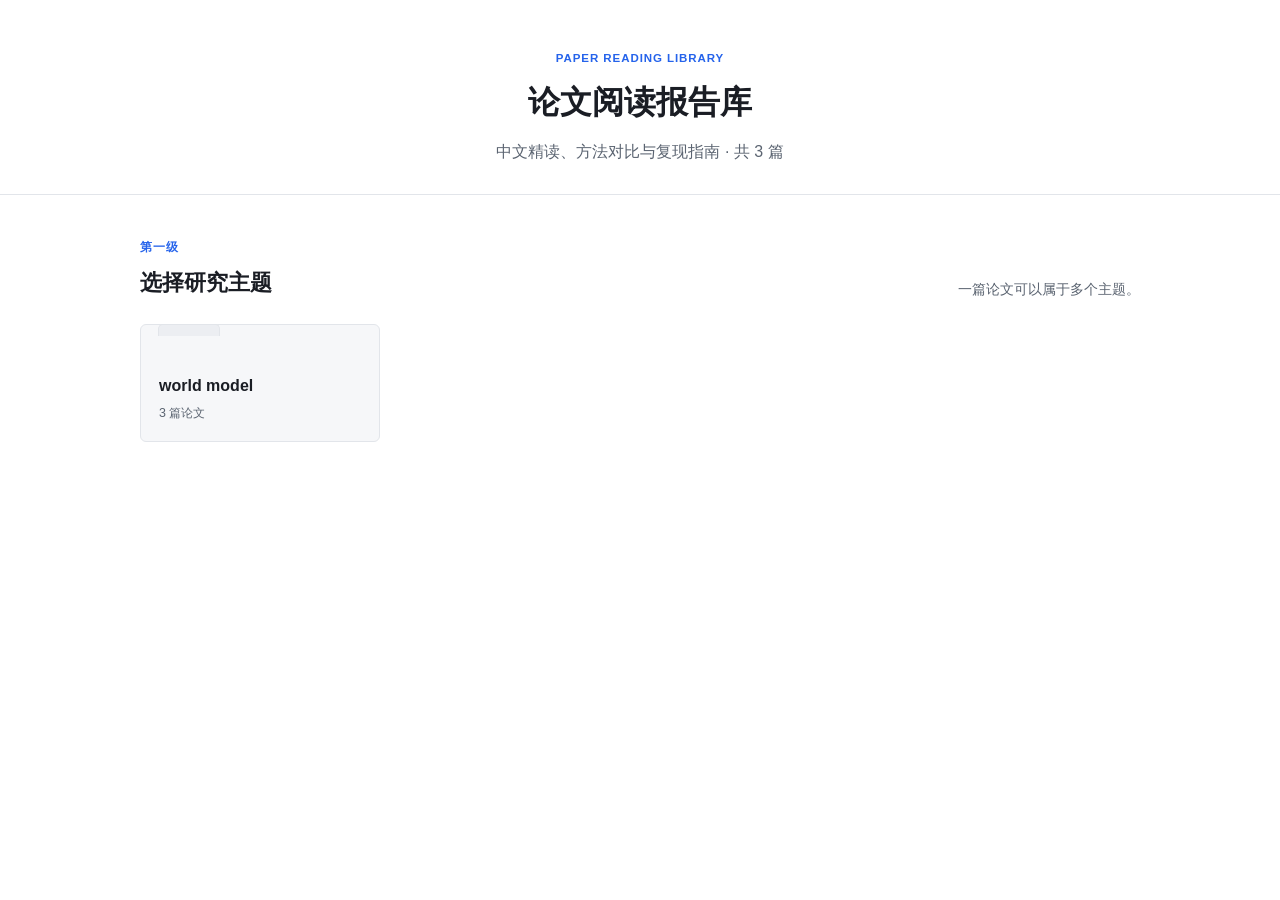
<file: index.html>
<!DOCTYPE html>
<!-- Generated by build_index.py from reports/*.html metadata. -->
<html lang="zh-CN">
<head>
<meta charset="utf-8">
<meta name="viewport" content="width=device-width, initial-scale=1">
<meta name="topic-title" content="论文阅读报告库">
<meta name="topic-description" content="中文精读、方法对比与复现指南">
<meta name="source-repository" content="zheyuanliu233/paper-reading-reports">
<title>论文阅读报告库 — Paper Reading</title>
<link rel="stylesheet" href="assets/style.css">
</head>
<body>

<header class="hero">
  <p class="eyebrow">Paper Reading Library</p>
  <h1>论文阅读报告库</h1>
  <p>中文精读、方法对比与复现指南 · 共 3 篇</p>
</header>

<main class="index-wrap">
  <section id="topic-home" aria-labelledby="topic-home-title">
    <div class="section-heading">
      <div>
        <p class="section-kicker">第一级</p>
        <h2 id="topic-home-title">选择研究主题</h2>
      </div>
      <p>一篇论文可以属于多个主题。</p>
    </div>
    <div class="topic-grid" id="topic-grid">
      <button class="topic-folder" type="button" data-topic="world model"><span class="folder-tab"></span><strong>world model</strong><span>3 篇论文</span></button>
    </div>
  </section>

  <section id="topic-view" hidden aria-labelledby="active-topic-title">
    <nav class="breadcrumbs" aria-label="当前位置">
      <button id="back-to-topics" type="button">所有主题</button>
      <span>/</span>
      <strong id="active-topic-title"></strong>
    </nav>

    <div class="topic-toolbar">
      <label class="search-box">
        <span class="search-label">搜索论文</span>
        <input id="paper-search" type="search" placeholder="标题、摘要、会议或方法标签" autocomplete="off">
      </label>
      <div>
        <p class="filter-label">第二级：方法标签</p>
        <div class="tag-filters" id="tag-filters" aria-label="按方法标签筛选"></div>
      </div>
      <div class="toolbar-footer">
        <span class="result-count" id="result-count" aria-live="polite"></span>
        <button id="export-edits" class="text-command" type="button">导出本地分类修改</button>
      </div>
    </div>

    <div class="paper-grid" id="paper-grid">
      <article class="paper-card"
        data-slug="cloak-zero-shot-cross-embodiment"
        data-title="Cloak: Zero-Shot Cross-Embodiment Manipulation by Masking the End-Effector from the VLA"
        data-summary="训练时用几何 mask 与形状增强遮掉腕部相机中的末端执行器，再以双指尖 FK/IK retargeting 实现真正未见本体的零样本迁移。"
        data-venue="arXiv 2026"
        data-topics="world model"
        data-tags="data process|vision-language-action|cross-embodiment|masked-attention|robotics"
        data-edit-url="https://github.com/zheyuanliu233/paper-reading-reports/edit/main/reports/cloak-zero-shot-cross-embodiment.html">
        <a class="paper-card-link" href="reports/cloak-zero-shot-cross-embodiment.html">
          <div class="tag-list"><span class="tag">data process</span><span class="tag">vision-language-action</span><span class="tag">cross-embodiment</span><span class="tag">masked-attention</span><span class="tag">robotics</span></div>
          <h3>Cloak: Zero-Shot Cross-Embodiment Manipulation by Masking the End-Effector from the VLA</h3>
          <p>训练时用几何 mask 与形状增强遮掉腕部相机中的末端执行器，再以双指尖 FK/IK retargeting 实现真正未见本体的零样本迁移。</p>
          <div class="venue">arXiv 2026</div>
        </a>
        <button class="edit-taxonomy" type="button" aria-label="编辑 Cloak: Zero-Shot Cross-Embodiment Manipulation by Masking the End-Effector from the VLA 的分类和标签">编辑分类</button>
      </article>
      <article class="paper-card"
        data-slug="qwen-robotmanip"
        data-title="Qwen-RobotManip Technical Report: Alignment Unlocks Scale for Robotic Manipulation Foundation Models"
        data-summary="先把异构机器人数据在表示、运动与行为三层对齐，再用 3.81 万小时数据验证 VLA 的规模化与 OOD 泛化。"
        data-venue="arXiv 2026"
        data-topics="world model"
        data-tags="data process|vision-language-action|cross-embodiment|robotics|scaling"
        data-edit-url="https://github.com/zheyuanliu233/paper-reading-reports/edit/main/reports/qwen-robotmanip.html">
        <a class="paper-card-link" href="reports/qwen-robotmanip.html">
          <div class="tag-list"><span class="tag">data process</span><span class="tag">vision-language-action</span><span class="tag">cross-embodiment</span><span class="tag">robotics</span><span class="tag">scaling</span></div>
          <h3>Qwen-RobotManip Technical Report: Alignment Unlocks Scale for Robotic Manipulation Foundation Models</h3>
          <p>先把异构机器人数据在表示、运动与行为三层对齐，再用 3.81 万小时数据验证 VLA 的规模化与 OOD 泛化。</p>
          <div class="venue">arXiv 2026</div>
        </a>
        <button class="edit-taxonomy" type="button" aria-label="编辑 Qwen-RobotManip Technical Report: Alignment Unlocks Scale for Robotic Manipulation Foundation Models 的分类和标签">编辑分类</button>
      </article>
      <article class="paper-card"
        data-slug="unify-robot-actions-camera-frame"
        data-title="Unify Robot Actions in Camera Frame"
        data-summary="CalibAll 用 temporal PnP 加可微渲染，为离线机器人数据补齐外参并生成语义一致的 camera-frame TCP action。"
        data-venue="arXiv 2025 (v2 2026)"
        data-topics="world model"
        data-tags="data process|camera-frame-action|calibration|cross-embodiment|robotics"
        data-edit-url="https://github.com/zheyuanliu233/paper-reading-reports/edit/main/reports/unify-robot-actions-camera-frame.html">
        <a class="paper-card-link" href="reports/unify-robot-actions-camera-frame.html">
          <div class="tag-list"><span class="tag">data process</span><span class="tag">camera-frame-action</span><span class="tag">calibration</span><span class="tag">cross-embodiment</span><span class="tag">robotics</span></div>
          <h3>Unify Robot Actions in Camera Frame</h3>
          <p>CalibAll 用 temporal PnP 加可微渲染，为离线机器人数据补齐外参并生成语义一致的 camera-frame TCP action。</p>
          <div class="venue">arXiv 2025 (v2 2026)</div>
        </a>
        <button class="edit-taxonomy" type="button" aria-label="编辑 Unify Robot Actions in Camera Frame 的分类和标签">编辑分类</button>
      </article>
    </div>
    <p class="empty-results" id="empty-results" hidden>当前主题下没有匹配的论文。</p>
  </section>
</main>

<dialog class="taxonomy-dialog" id="taxonomy-dialog">
  <form method="dialog" id="taxonomy-form">
    <div class="dialog-heading">
      <div>
        <p class="section-kicker">编辑分类</p>
        <h2 id="taxonomy-paper-title">论文</h2>
      </div>
      <button class="icon-button" value="cancel" aria-label="关闭" title="关闭">×</button>
    </div>
    <label>
      <span>一级主题</span>
      <input id="taxonomy-topics" type="text" placeholder="world model, video, rl, llm">
      <small>可填写多个，用逗号分隔。</small>
    </label>
    <label>
      <span>二级方法标签</span>
      <input id="taxonomy-tags" type="text" placeholder="data process, theory, distill">
      <small>用于当前主题内筛选。</small>
    </label>
    <p class="local-note">“保存到本浏览器”只影响当前设备。永久修改请打开 GitHub 源文件，将值写入 <code>paper-topics</code> 和 <code>paper-tags</code>。</p>
    <div class="dialog-actions">
      <button id="reset-taxonomy" class="secondary-command" type="button">撤销本地修改</button>
      <a id="edit-on-github" class="secondary-command" href="#" target="_blank" rel="noreferrer">在 GitHub 永久修改</a>
      <button id="save-taxonomy" class="primary-command" type="button">保存到本浏览器</button>
    </div>
  </form>
</dialog>

<script>
(() => {
  const STORAGE_KEY = 'paper-reading-taxonomy-v2';
  const splitValues = value => [...new Set(value.split(/[,，;；|]/).map(item => item.trim()).filter(Boolean))];
  const normalize = value => value.trim().toLocaleLowerCase('zh-CN');
  const topicHome = document.getElementById('topic-home');
  const topicView = document.getElementById('topic-view');
  const topicGrid = document.getElementById('topic-grid');
  const activeTopicTitle = document.getElementById('active-topic-title');
  const backButton = document.getElementById('back-to-topics');
  const search = document.getElementById('paper-search');
  const filters = document.getElementById('tag-filters');
  const count = document.getElementById('result-count');
  const empty = document.getElementById('empty-results');
  const cards = [...document.querySelectorAll('.paper-card')];
  const dialog = document.getElementById('taxonomy-dialog');
  const dialogTitle = document.getElementById('taxonomy-paper-title');
  const topicsInput = document.getElementById('taxonomy-topics');
  const tagsInput = document.getElementById('taxonomy-tags');
  const githubEdit = document.getElementById('edit-on-github');
  let activeTopic = '';
  let activeTag = '';
  let editingCard = null;
  let overrides = {};

  try { overrides = JSON.parse(localStorage.getItem(STORAGE_KEY) || '{}'); } catch (_) { overrides = {}; }

  for (const card of cards) {
    const override = overrides[card.dataset.slug];
    if (override) {
      card.dataset.topics = override.topics.join('|');
      card.dataset.tags = override.tags.join('|');
      card.classList.add('locally-edited');
    }
    hydrateCard(card);
  }

  function hydrateCard(card) {
    card._topics = card.dataset.topics.split('|').map(item => item.trim()).filter(Boolean);
    card._tags = card.dataset.tags.split('|').map(item => item.trim()).filter(Boolean);
    card._search = normalize([card.dataset.title, card.dataset.summary, card.dataset.venue, ...card._tags].join(' '));
    const tagList = card.querySelector('.tag-list');
    tagList.replaceChildren(...card._tags.map(tag => {
      const item = document.createElement('span');
      item.className = 'tag';
      item.textContent = tag;
      return item;
    }));
  }

  function topicCounts() {
    const result = new Map();
    for (const card of cards) {
      for (const topic of card._topics) result.set(topic, (result.get(topic) || 0) + 1);
    }
    return result;
  }

  function renderTopics() {
    const counts = topicCounts();
    topicGrid.replaceChildren(...[...counts.entries()]
      .sort(([a], [b]) => a.localeCompare(b, 'zh-CN'))
      .map(([topic, total]) => {
        const button = document.createElement('button');
        button.className = 'topic-folder';
        button.type = 'button';
        button.dataset.topic = topic;
        button.innerHTML = '<span class="folder-tab"></span>';
        const name = document.createElement('strong');
        name.textContent = topic;
        const meta = document.createElement('span');
        meta.textContent = `${total} 篇论文`;
        button.append(name, meta);
        button.addEventListener('click', () => openTopic(topic));
        return button;
      }));
  }

  function openTopic(topic) {
    activeTopic = topic;
    activeTag = '';
    search.value = '';
    topicHome.hidden = true;
    topicView.hidden = false;
    activeTopicTitle.textContent = topic;
    history.replaceState(null, '', `#topic=${encodeURIComponent(topic)}`);
    renderTagFilters();
    applyFilters();
    window.scrollTo({top: 0, behavior: 'smooth'});
  }

  function closeTopic() {
    activeTopic = '';
    activeTag = '';
    topicView.hidden = true;
    topicHome.hidden = false;
    history.replaceState(null, '', location.pathname + location.search);
    renderTopics();
  }

  function renderTagFilters() {
    const topicCards = cards.filter(card => card._topics.includes(activeTopic));
    const tagCounts = new Map();
    for (const card of topicCards) {
      for (const tag of card._tags) tagCounts.set(tag, (tagCounts.get(tag) || 0) + 1);
    }
    filters.replaceChildren(makeFilter('全部', '', topicCards.length), ...[...tagCounts.entries()]
      .sort(([a], [b]) => a.localeCompare(b, 'zh-CN'))
      .map(([tag, total]) => makeFilter(tag, tag, total)));
  }

  function makeFilter(label, tag, total) {
    const button = document.createElement('button');
    button.type = 'button';
    button.className = 'tag-filter';
    button.dataset.tag = tag;
    button.setAttribute('aria-pressed', String(tag === activeTag));
    button.textContent = `${label} ${total}`;
    button.addEventListener('click', () => {
      activeTag = tag;
      for (const item of filters.children) item.setAttribute('aria-pressed', String(item.dataset.tag === tag));
      applyFilters();
    });
    return button;
  }

  function applyFilters() {
    const query = normalize(search.value);
    let visible = 0;
    for (const card of cards) {
      const matchesTopic = card._topics.includes(activeTopic);
      const matchesTag = !activeTag || card._tags.includes(activeTag);
      const matchesText = !query || card._search.includes(query);
      card.hidden = !(matchesTopic && matchesTag && matchesText);
      if (!card.hidden) visible += 1;
    }
    count.textContent = `显示 ${visible} 篇`;
    empty.hidden = visible !== 0;
  }

  function openEditor(card) {
    editingCard = card;
    dialogTitle.textContent = card.dataset.title;
    topicsInput.value = card._topics.join(', ');
    tagsInput.value = card._tags.join(', ');
    githubEdit.href = card.dataset.editUrl || '#';
    githubEdit.hidden = !card.dataset.editUrl;
    dialog.showModal();
  }

  function saveEditor() {
    if (!editingCard) return;
    const topics = splitValues(topicsInput.value);
    const tags = splitValues(tagsInput.value);
    if (!topics.length) {
      topicsInput.setCustomValidity('至少填写一个一级主题');
      topicsInput.reportValidity();
      return;
    }
    topicsInput.setCustomValidity('');
    overrides[editingCard.dataset.slug] = {topics, tags};
    localStorage.setItem(STORAGE_KEY, JSON.stringify(overrides));
    editingCard.dataset.topics = topics.join('|');
    editingCard.dataset.tags = tags.join('|');
    editingCard.classList.add('locally-edited');
    hydrateCard(editingCard);
    renderTopics();
    if (!editingCard._topics.includes(activeTopic)) closeTopic();
    else { renderTagFilters(); applyFilters(); }
    dialog.close();
  }

  function resetEditor() {
    if (!editingCard) return;
    delete overrides[editingCard.dataset.slug];
    localStorage.setItem(STORAGE_KEY, JSON.stringify(overrides));
    location.reload();
  }

  function exportEdits() {
    const payload = JSON.stringify(overrides, null, 2);
    const blob = new Blob([payload], {type: 'application/json'});
    const link = document.createElement('a');
    link.href = URL.createObjectURL(blob);
    link.download = 'paper-taxonomy-overrides.json';
    link.click();
    URL.revokeObjectURL(link.href);
  }

  for (const button of document.querySelectorAll('.edit-taxonomy')) {
    button.addEventListener('click', event => openEditor(event.currentTarget.closest('.paper-card')));
  }
  backButton.addEventListener('click', closeTopic);
  search.addEventListener('input', applyFilters);
  document.getElementById('save-taxonomy').addEventListener('click', saveEditor);
  document.getElementById('reset-taxonomy').addEventListener('click', resetEditor);
  document.getElementById('export-edits').addEventListener('click', exportEdits);

  renderTopics();
  const initialTopic = new URLSearchParams(location.hash.slice(1)).get('topic');
  if (initialTopic && topicCounts().has(initialTopic)) openTopic(initialTopic);
})();
</script>
</body>
</html>
</file>
<file: assets/style.css>
:root {
  --bg: #ffffff;
  --surface: #f6f7f9;
  --surface-2: #eceef2;
  --border: #e2e5ea;
  --text: #1a1d24;
  --text-dim: #5b6471;
  --accent: #2563eb;
  --accent-2: #7c3aed;
  --good: #15803d;
  --warn: #b45309;
  --code-bg: #f4f6f8;
  --max-w: 880px;
  --font: -apple-system, "PingFang SC", "Microsoft YaHei", "Segoe UI", Roboto, Helvetica, Arial, sans-serif;
  --mono: "SF Mono", "JetBrains Mono", Menlo, Consolas, monospace;
}

* { box-sizing: border-box; }

html { scroll-behavior: smooth; }

body {
  margin: 0;
  background: var(--bg);
  color: var(--text);
  font-family: var(--font);
  line-height: 1.75;
  font-size: 16px;
}

/* ---------- Metadata bar (sticky top) ---------- */
.meta-bar {
  position: sticky;
  top: 0;
  z-index: 50;
  background: rgba(255,255,255,0.92);
  backdrop-filter: blur(10px);
  border-bottom: 1px solid var(--border);
  box-shadow: 0 1px 3px rgba(16,24,40,0.04);
  min-height: 58px;
  padding: 14px 190px 14px 24px;
}
.meta-bar h1 {
  margin: 0 0 4px;
  font-size: 1.15rem;
  line-height: 1.4;
}
.meta-bar .authors { color: var(--text-dim); font-size: 0.85rem; margin-bottom: 10px; }
.meta-collapse-toggle {
  position: absolute;
  top: 14px;
  right: 24px;
  min-height: 34px;
  display: inline-flex;
  align-items: center;
  gap: 7px;
  border: 1px solid var(--border);
  border-radius: 6px;
  background: var(--bg);
  color: var(--text-dim);
  padding: 5px 10px;
  font: inherit;
  font-size: .76rem;
  cursor: pointer;
}
.meta-collapse-toggle:hover { border-color: var(--accent); color: var(--accent); }
.meta-collapse-toggle::before { content: "⌃"; font-size: .9rem; line-height: 1; }
.meta-bar.is-collapsed { padding-top: 12px; padding-bottom: 12px; }
.meta-bar.is-collapsed > :not(h1):not(.meta-collapse-toggle) { display: none; }
.meta-bar.is-collapsed h1 {
  margin: 4px 0;
  overflow: hidden;
  text-overflow: ellipsis;
  white-space: nowrap;
}
.meta-bar.is-collapsed .meta-collapse-toggle::before { content: "⌄"; }
.report-tags { display: flex; flex-wrap: wrap; gap: 6px; margin: 8px 0 10px; }
.report-tag {
  display: inline-flex;
  padding: 2px 9px;
  border: 1px solid var(--border);
  border-radius: 999px;
  background: var(--surface);
  color: var(--text-dim);
  font-size: .72rem;
  line-height: 1.5;
}
.meta-links { display: flex; flex-wrap: wrap; gap: 8px; }
.meta-links a {
  display: inline-flex;
  align-items: center;
  gap: 6px;
  padding: 5px 12px;
  border-radius: 8px;
  background: var(--surface-2);
  border: 1px solid var(--border);
  color: var(--accent);
  text-decoration: none;
  font-size: 0.82rem;
  transition: background .15s, border-color .15s;
}
.meta-links a:hover { background: #e3e8f0; border-color: var(--accent); }
.meta-links a.disabled { color: var(--text-dim); pointer-events: none; opacity: .5; }
.related-comparisons {
  display: flex;
  flex-wrap: wrap;
  align-items: center;
  gap: 8px;
  margin-top: 10px;
  padding-top: 10px;
  border-top: 1px solid var(--border);
}
.related-comparisons span { color: var(--text-dim); font-size: .76rem; font-weight: 600; }
.related-comparisons a {
  color: var(--accent-2);
  font-size: .78rem;
  text-decoration: none;
  padding: 3px 9px;
  border: 1px solid #ddd6fe;
  border-radius: 6px;
  background: #f5f3ff;
}
.related-comparisons a:hover { border-color: var(--accent-2); }

/* ---------- Layout ---------- */
.wrap { max-width: var(--max-w); margin: 0 auto; padding: 40px 24px 120px; }

h2 {
  font-size: 1.5rem;
  margin: 56px 0 16px;
  padding-bottom: 8px;
  border-bottom: 2px solid var(--border);
  scroll-margin-top: 110px;
}
h3 { font-size: 1.15rem; margin: 32px 0 12px; color: var(--accent); scroll-margin-top: 110px; }

p { margin: 12px 0; }
a { color: var(--accent); }

/* ---------- TL;DR / callouts ---------- */
.tldr, .callout {
  background: var(--surface);
  border: 1px solid var(--border);
  border-left: 4px solid var(--accent);
  border-radius: 10px;
  padding: 16px 20px;
  margin: 20px 0;
}
.callout.warn { border-left-color: var(--warn); }
.callout.good { border-left-color: var(--good); }
.callout .label { font-weight: 600; font-size: .8rem; text-transform: uppercase; letter-spacing: .05em; color: var(--text-dim); }

/* per-section takeaway — skimmable one-liner */
.takeaway {
  margin: 16px 0;
  padding: 10px 16px;
  background: var(--surface-2);
  border-radius: 8px;
  font-size: .92rem;
}
.takeaway::before { content: "💡 本节要点 · "; color: var(--accent); font-weight: 600; }

/* ---------- Code ---------- */
pre {
  background: var(--code-bg);
  border: 1px solid var(--border);
  border-radius: 10px;
  padding: 16px;
  overflow-x: auto;
  font-family: var(--mono);
  font-size: 0.85rem;
  line-height: 1.6;
}
code { font-family: var(--mono); font-size: 0.88em; background: var(--surface-2); padding: 2px 6px; border-radius: 5px; }
pre code { background: none; padding: 0; }

/* ---------- Tables ---------- */
table { width: 100%; border-collapse: collapse; margin: 20px 0; font-size: 0.9rem; }
th, td { padding: 9px 12px; border: 1px solid var(--border); text-align: left; }
th { background: var(--surface-2); font-weight: 600; }
tr:nth-child(even) td { background: var(--surface); }
td.num, th.num { text-align: right; font-variant-numeric: tabular-nums; }
.best { color: var(--good); font-weight: 700; }
.table-scroll { width: 100%; overflow-x: auto; margin: 20px 0; }
.table-scroll table { min-width: 680px; margin: 0; }
.source-note { color: var(--text-dim); font-size: .82rem; }
.claim-label { display: inline-block; margin-right: 6px; color: var(--accent); font-weight: 700; font-size: .8rem; }
.verdict { border-top: 3px solid var(--text); background: var(--surface); padding: 18px 20px; margin: 24px 0; }
.resource-status { display: grid; grid-template-columns: 150px minmax(0, 1fr); gap: 8px 14px; margin: 18px 0; }
.resource-status dt { color: var(--text-dim); font-weight: 600; }
.resource-status dd { margin: 0; }

/* ---------- Figures ---------- */
figure { margin: 24px 0; text-align: center; }
figure img { max-width: 100%; border-radius: 10px; border: 1px solid var(--border); background: #fff; }
figcaption { color: var(--text-dim); font-size: 0.85rem; margin-top: 10px; }
/* original (English) paper caption, collapsed under the 中文 figcaption */
figcaption details.orig-cap { margin-top: 6px; }
figcaption details.orig-cap summary { cursor: pointer; color: var(--text-dim); font-size: 0.78rem; opacity: 0.8; user-select: none; }
figcaption details.orig-cap summary:hover { opacity: 1; }
figcaption details.orig-cap p { margin: 6px 0 0; font-size: 0.78rem; font-style: italic; color: var(--text-dim); line-height: 1.5; }
.mermaid { background: var(--surface); border: 1px solid var(--border); border-radius: 10px; padding: 20px; margin: 24px 0; text-align: center; }

/* ---------- Equation block ---------- */
.eq { background: var(--surface); border: 1px solid var(--border); border-radius: 10px; padding: 8px 16px; margin: 18px 0; overflow-x: auto; }

/* ---------- TOC (legacy inline, still works) ---------- */
.toc {
  background: var(--surface);
  border: 1px solid var(--border);
  border-radius: 10px;
  padding: 14px 20px;
  margin: 24px 0 40px;
}
.toc strong { font-size: .85rem; color: var(--text-dim); text-transform: uppercase; letter-spacing: .05em; }
.toc ol { margin: 8px 0 0; padding-left: 20px; }
.toc a { text-decoration: none; }
.toc a:hover { text-decoration: underline; }

/* ---------- Floating TOC (sidebar on wide screens) ---------- */
.toc-float {
  position: fixed;
  top: calc(var(--report-header-height, 0px) + 16px);
  left: max(16px, calc((100vw - var(--max-w)) / 2 - 220px));
  width: 200px;
  max-height: calc(100vh - var(--report-header-height, 0px) - 32px);
  overflow-y: auto;
  background: var(--surface);
  border: 1px solid var(--border);
  border-radius: 10px;
  padding: 14px 16px;
  font-size: .82rem;
  z-index: 30;
}
.toc-float strong { display: block; font-size: .72rem; color: var(--text-dim); text-transform: uppercase; letter-spacing: .06em; margin-bottom: 8px; }
.toc-float ol { margin: 0; padding-left: 18px; line-height: 1.9; }
.toc-float a { text-decoration: none; color: var(--text-dim); }
.toc-float a:hover { color: var(--accent); text-decoration: underline; }
/* hide the floating TOC when the viewport is too narrow to fit it beside content */
@media (max-width: 1540px) {
  .toc-float {
    position: sticky;
    top: calc(var(--report-header-height, 0px) + 10px);
    left: auto;
    width: auto;
    max-width: var(--max-w);
    max-height: none;
    margin: 14px auto 0;
    padding: 9px 16px;
    border-left: 0;
    border-right: 0;
    border-radius: 0;
  }
  .toc-float strong { margin-bottom: 4px; }
  .toc-float ol { display: flex; flex-wrap: wrap; gap: 2px 16px; padding-left: 18px; line-height: 1.65; }
}

@media (max-width: 760px) { .toc-float { display: none; } }

@media (max-width: 640px) {
  .meta-bar { padding-right: 142px; padding-left: 16px; }
  .meta-collapse-toggle { right: 12px; }
}

/* ---------- Intuition / analogy box (先讲直觉) ---------- */
.intuition {
  background: linear-gradient(0deg, var(--surface), var(--surface));
  border: 1px solid var(--border);
  border-left: 4px solid var(--accent-2);
  border-radius: 10px;
  padding: 14px 20px;
  margin: 20px 0;
}
.intuition .label { font-weight: 600; font-size: .8rem; color: var(--accent-2); margin-bottom: 4px; }
.intuition .label::before { content: "💭 "; }
.intuition p { margin: 6px 0 0; }

/* ---------- Equation card (公式三段式) ---------- */
.eq-card {
  background: var(--surface);
  border: 1px solid var(--border);
  border-radius: 12px;
  padding: 6px 20px 18px;
  margin: 22px 0;
}
.eq-card .eq { background: none; border: none; padding: 8px 0; margin: 8px 0 4px; }
.eq-explain { margin: 0; }
.eq-explain dt {
  font-weight: 600;
  font-size: .82rem;
  color: var(--accent);
  margin-top: 12px;
  text-transform: uppercase;
  letter-spacing: .03em;
}
.eq-explain dd { margin: 4px 0 0; padding-left: 0; }

/* ---------- Notation table ---------- */
table.notation td:first-child, table.notation th:first-child { width: 22%; font-family: var(--mono); }
table.notation td:first-child { color: var(--accent); }

/* ---------- "深入（可跳过）" collapsible (keeps main line readable) ---------- */
details.dig {
  background: var(--surface-2);
  border: 1px dashed var(--border);
  border-radius: 10px;
  padding: 4px 18px;
  margin: 18px 0;
}
details.dig > summary {
  cursor: pointer;
  font-size: .9rem;
  font-weight: 600;
  color: var(--text-dim);
  padding: 10px 0;
  list-style: none;
}
details.dig > summary::-webkit-details-marker { display: none; }
details.dig > summary::before { content: "▸ "; color: var(--accent); }
details.dig[open] > summary::before { content: "▾ "; }
details.dig[open] > summary { border-bottom: 1px solid var(--border); margin-bottom: 10px; }
details.dig > *:not(summary) { font-size: .94rem; }

/* ---------- Bridge sentence (承上启下过渡) ---------- */
.bridge {
  margin: 22px 0;
  padding: 4px 0 4px 16px;
  border-left: 3px solid var(--accent);
  color: var(--text-dim);
  font-style: italic;
}
.bridge::before { content: "↪ "; font-style: normal; color: var(--accent); }

/* ---------- Worked-example walkthrough (走一遍例子) ---------- */
ol.walkthrough { counter-reset: step; list-style: none; padding-left: 0; margin: 20px 0; }
ol.walkthrough .step {
  position: relative;
  background: var(--surface);
  border: 1px solid var(--border);
  border-radius: 10px;
  padding: 14px 18px 14px 52px;
  margin: 10px 0;
}
ol.walkthrough .step::before {
  counter-increment: step;
  content: counter(step);
  position: absolute;
  left: 14px; top: 14px;
  width: 26px; height: 26px;
  background: var(--accent);
  color: #fff;
  border-radius: 50%;
  display: flex; align-items: center; justify-content: center;
  font-size: .82rem; font-weight: 700;
}

/* ---------- Big key numbers (一眼抓住核心结果) ---------- */
.keynum-row { display: flex; flex-wrap: wrap; gap: 16px; margin: 24px 0; }
.keynum {
  flex: 1 1 140px;
  background: var(--surface);
  border: 1px solid var(--border);
  border-top: 3px solid var(--accent);
  border-radius: 12px;
  padding: 18px 16px;
  text-align: center;
}
.keynum .n { font-size: 2.2rem; font-weight: 800; color: var(--accent); line-height: 1.1; font-variant-numeric: tabular-nums; }
.keynum .cap { color: var(--text-dim); font-size: .82rem; margin-top: 6px; }

/* ---------- FAQ ---------- */
.faq details {
  border: 1px solid var(--border);
  border-radius: 10px;
  padding: 4px 18px;
  margin: 10px 0;
  background: var(--surface);
}
.faq summary { cursor: pointer; font-weight: 600; padding: 10px 0; list-style: none; }
.faq summary::-webkit-details-marker { display: none; }
.faq summary::before { content: "❓ "; }
.faq details[open] summary { border-bottom: 1px solid var(--border); margin-bottom: 8px; }
.faq p { margin: 8px 0; }

/* ---------- Glossary ---------- */
dl.glossary { margin: 16px 0; }
dl.glossary dt { font-weight: 700; color: var(--accent); margin-top: 14px; }
dl.glossary dd { margin: 2px 0 0; padding-left: 0; color: var(--text); }

/* ---------- Mermaid caption ---------- */
.mermaid-cap { color: var(--text-dim); font-size: 0.85rem; text-align: center; margin: -12px 0 24px; }

/* ---------- Two-level paper library ---------- */
.hero { text-align: center; padding: 48px 24px 28px; border-bottom: 1px solid var(--border); }
.hero .eyebrow, .section-kicker { margin: 0 0 6px; color: var(--accent); font-size: .72rem; font-weight: 700; text-transform: uppercase; letter-spacing: .08em; }
.hero h1 { font-size: 2rem; margin: 0 0 8px; }
.hero > p:last-child { color: var(--text-dim); margin: 0; }
.index-wrap { max-width: 1048px; margin: 0 auto; padding: 42px 24px 80px; }
.section-heading { display: flex; align-items: end; justify-content: space-between; gap: 24px; margin-bottom: 22px; }
.section-heading h2, .dialog-heading h2 { border: 0; padding: 0; margin: 0; font-size: 1.4rem; }
.section-heading > p { color: var(--text-dim); font-size: .86rem; margin: 0; }
.topic-grid { display: grid; grid-template-columns: repeat(auto-fill, minmax(220px, 1fr)); gap: 14px; }
.topic-folder {
  position: relative;
  min-height: 118px;
  display: flex;
  flex-direction: column;
  align-items: flex-start;
  justify-content: flex-end;
  gap: 3px;
  padding: 26px 18px 17px;
  border: 1px solid var(--border);
  border-radius: 6px;
  background: var(--surface);
  color: var(--text);
  text-align: left;
  font: inherit;
  cursor: pointer;
  transition: border-color .15s, transform .15s, box-shadow .15s;
}
.topic-folder:hover { transform: translateY(-2px); border-color: var(--accent); box-shadow: 0 5px 16px rgba(16,24,40,.07); }
.folder-tab { position: absolute; top: -1px; left: 17px; width: 62px; height: 12px; border: 1px solid var(--border); border-bottom: 0; border-radius: 5px 5px 0 0; background: var(--surface-2); }
.topic-folder strong { font-size: 1rem; }
.topic-folder > span:last-child { color: var(--text-dim); font-size: .78rem; }
.breadcrumbs { display: flex; align-items: center; gap: 9px; color: var(--text-dim); margin-bottom: 20px; font-size: .82rem; }
.breadcrumbs button { border: 0; padding: 0; background: none; color: var(--accent); font: inherit; cursor: pointer; }
.topic-toolbar { position: sticky; top: 0; z-index: 20; padding: 14px 0 12px; background: rgba(255,255,255,.96); backdrop-filter: blur(10px); border-bottom: 1px solid var(--border); }
.search-box { display: grid; grid-template-columns: auto minmax(0, 1fr); align-items: center; gap: 12px; }
.search-label { color: var(--text-dim); font-size: .82rem; font-weight: 600; }
.search-box input {
  width: 100%;
  height: 42px;
  border: 1px solid var(--border);
  border-radius: 8px;
  background: var(--bg);
  color: var(--text);
  padding: 0 12px;
  font: inherit;
  font-size: .9rem;
  outline: none;
}
.search-box input:focus { border-color: var(--accent); box-shadow: 0 0 0 3px rgba(37,99,235,.12); }
.filter-label { margin: 13px 0 6px; color: var(--text-dim); font-size: .76rem; font-weight: 600; }
.tag-filters { display: flex; flex-wrap: wrap; gap: 8px; margin-top: 12px; }
.tag-filter {
  min-height: 32px;
  border: 1px solid var(--border);
  border-radius: 999px;
  background: var(--bg);
  color: var(--text-dim);
  padding: 4px 11px;
  font: inherit;
  font-size: .78rem;
  cursor: pointer;
}
.tag-filter:hover { border-color: var(--accent); color: var(--accent); }
.tag-filter[aria-pressed="true"] { border-color: var(--accent); background: var(--accent); color: #fff; }
.toolbar-footer { display: flex; align-items: center; justify-content: space-between; gap: 16px; margin-top: 10px; }
.result-count { color: var(--text-dim); font-size: .78rem; font-variant-numeric: tabular-nums; }
.text-command { border: 0; background: none; color: var(--accent); font: inherit; font-size: .76rem; cursor: pointer; }
.paper-grid { display: grid; grid-template-columns: repeat(auto-fill, minmax(300px,1fr)); gap: 16px; padding-top: 22px; }
.paper-card {
  position: relative;
  background: var(--surface);
  border: 1px solid var(--border);
  border-radius: 7px;
  color: var(--text);
  overflow: hidden;
  transition: border-color .15s, box-shadow .15s;
}
.paper-card:hover { border-color: var(--accent); box-shadow: 0 5px 16px rgba(16,24,40,.07); }
.paper-card.locally-edited::after { content: "本地修改"; position: absolute; top: 10px; right: 10px; color: var(--warn); font-size: .68rem; }
.paper-card-link { display: block; min-height: 188px; padding: 19px 19px 46px; text-decoration: none; color: var(--text); }
.paper-card .tag-list { display: flex; flex-wrap: wrap; gap: 6px; min-height: 24px; margin-bottom: 10px; padding-right: 58px; }
.paper-card .tag { display: inline-block; font-size: .7rem; color: var(--accent); background: var(--surface-2); padding: 2px 8px; border-radius: 5px; }
.paper-card h3 { margin: 0 0 8px; color: var(--text); font-size: 1rem; line-height: 1.45; }
.paper-card p { color: var(--text-dim); font-size: .84rem; margin: 0; }
.paper-card .venue { color: var(--text-dim); font-size: .76rem; margin-top: 12px; }
.edit-taxonomy { position: absolute; left: 19px; bottom: 14px; border: 0; padding: 0; background: none; color: var(--accent); font: inherit; font-size: .74rem; cursor: pointer; }
.empty-results { margin: 24px; padding: 48px 20px; text-align: center; color: var(--text-dim); background: var(--surface); border: 1px dashed var(--border); border-radius: 8px; }
.paper-card[hidden], .empty-results[hidden], #topic-home[hidden], #topic-view[hidden] { display: none; }

.taxonomy-dialog { width: min(620px, calc(100vw - 32px)); border: 1px solid var(--border); border-radius: 8px; padding: 0; box-shadow: 0 24px 70px rgba(16,24,40,.2); }
.taxonomy-dialog::backdrop { background: rgba(16,24,40,.35); }
.taxonomy-dialog form { padding: 22px; }
.dialog-heading { display: flex; align-items: flex-start; justify-content: space-between; gap: 18px; margin-bottom: 22px; }
.icon-button { width: 34px; height: 34px; border: 1px solid var(--border); border-radius: 6px; background: var(--bg); color: var(--text-dim); font-size: 1.25rem; cursor: pointer; }
.taxonomy-dialog label { display: grid; gap: 7px; margin: 16px 0; font-size: .84rem; font-weight: 600; }
.taxonomy-dialog input { width: 100%; height: 42px; border: 1px solid var(--border); border-radius: 6px; padding: 0 11px; font: inherit; font-weight: 400; }
.taxonomy-dialog small { color: var(--text-dim); font-weight: 400; }
.local-note { padding: 11px 13px; background: var(--surface); border: 1px solid var(--border); border-radius: 6px; color: var(--text-dim); font-size: .78rem; }
.dialog-actions { display: flex; flex-wrap: wrap; justify-content: flex-end; gap: 9px; margin-top: 20px; }
.primary-command, .secondary-command { min-height: 36px; display: inline-flex; align-items: center; justify-content: center; border-radius: 6px; padding: 7px 12px; font: inherit; font-size: .78rem; text-decoration: none; cursor: pointer; }
.primary-command { border: 1px solid var(--accent); background: var(--accent); color: #fff; }
.secondary-command { border: 1px solid var(--border); background: var(--bg); color: var(--text-dim); }

@media (max-width: 640px) {
  .hero { padding: 32px 18px 14px; text-align: left; }
  .hero h1 { font-size: 1.55rem; }
  .index-wrap { padding: 0 14px 56px; }
  .section-heading { align-items: flex-start; flex-direction: column; gap: 6px; margin-top: 28px; }
  .topic-grid, .paper-grid { grid-template-columns: 1fr; }
  .search-box { grid-template-columns: 1fr; gap: 6px; }
  .topic-toolbar { top: 0; }
  .toolbar-footer { align-items: flex-start; flex-direction: column; }
  .dialog-actions { align-items: stretch; flex-direction: column; }
  .resource-status { grid-template-columns: 1fr; gap: 2px; }
  .resource-status dd { margin-bottom: 8px; }
}

/* ---------- Comparison ---------- */
.cmp-table th:first-child { background: var(--surface); }
</file>
